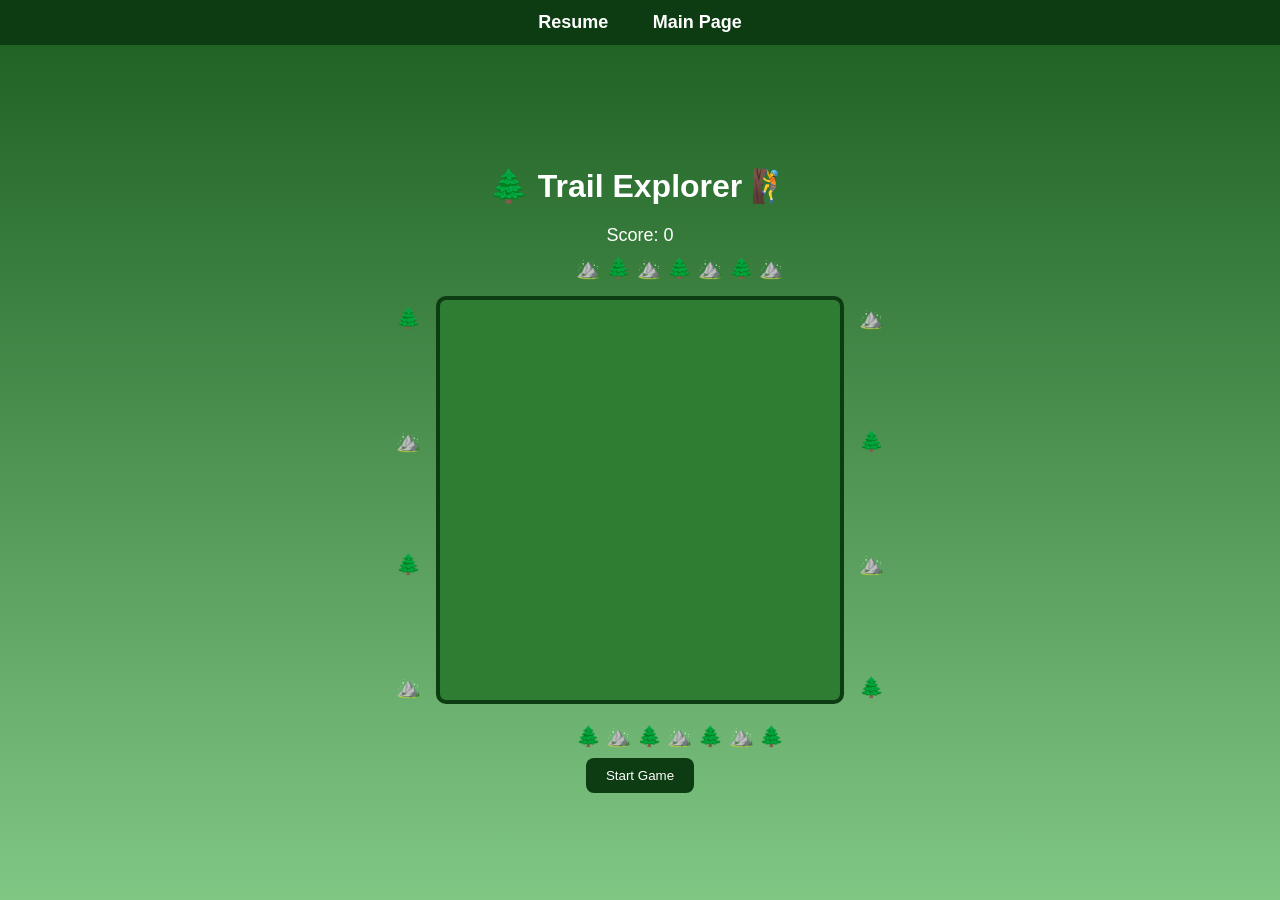
<file: aiGame.html>
<!DOCTYPE html>
<html lang="en">
<head>
<meta charset="UTF-8">
<meta name="viewport" content="width=device-width, initial-scale=1.0">
<title>Trail Explorer Game</title>

<style>
body {
    margin: 0;
    font-family: Arial, sans-serif;
    background: linear-gradient(#1b5e20, #81c784);
    color: white;
}

/* NAVBAR */
.nav {
    position: fixed;
    top: 0;
    left: 0;
    width: 100%;
    background-color: #0d3b12;
    padding: 12px 0;
    text-align: center;
    z-index: 1000;
}

.nav a {
    color: white;
    text-decoration: none;
    margin: 0 20px;
    font-size: 18px;
    font-weight: bold;
}

.nav a:hover {
    text-decoration: underline;
}

/* MAIN LAYOUT AREA (THIS FIXES CENTERING) */
.main {
    height: 100vh;
    display: flex;
    flex-direction: column;
    align-items: center;
    justify-content: center;
    padding-top: 60px; /* space for navbar */
    box-sizing: border-box;
}

/* TITLE */
h1 {
    margin: 10px;
}

#info {
    margin: 10px;
    font-size: 18px;
}

/* GAME WRAPPER */
.game-wrapper {
    position: relative;
    padding: 40px;
}

/* BORDER DECOR */
.border-decor {
    position: absolute;
    font-size: 20px;
    pointer-events: none;
}

.top {
    top: 0;
    width: 100%;
    text-align: center;
}

.bottom {
    bottom: 0;
    width: 100%;
    text-align: center;
}

.left, .right {
    top: 0;
    height: 100%;
    display: flex;
    flex-direction: column;
    justify-content: space-around;
}

.left { left: 0; }
.right { right: 0; }

canvas {
    background: #2e7d32;
    border: 4px solid #0d3b12;
    border-radius: 10px;
}

/* BUTTON */
button {
    padding: 10px 20px;
    margin: 10px;
    border: none;
    background: #0d3b12;
    color: white;
    border-radius: 8px;
    cursor: pointer;
}

button:hover {
    background: #145a1a;
}
</style>
</head>

<body>

<!-- NAVBAR -->
<div class="nav">
    <a href="index.html">Resume</a>
    <a href="fromScratch.html">Main Page</a>
</div>

<!-- CENTERING CONTAINER -->
<div class="main">

    <h1>🌲 Trail Explorer 🧗</h1>

    <div id="info">
        Score: <span id="score">0</span>
    </div>

    <div class="game-wrapper">

        <!-- Decorations -->
        <div class="border-decor top">⛰️ 🌲 ⛰️ 🌲 ⛰️ 🌲 ⛰️</div>
        <div class="border-decor bottom">🌲 ⛰️ 🌲 ⛰️ 🌲 ⛰️ 🌲</div>

        <div class="border-decor left">
            <span>🌲</span><span>⛰️</span><span>🌲</span><span>⛰️</span>
        </div>

        <div class="border-decor right">
            <span>⛰️</span><span>🌲</span><span>⛰️</span><span>🌲</span>
        </div>

        <canvas id="gameCanvas" width="400" height="400"></canvas>

    </div>

    <button onclick="startGame()">Start Game</button>

</div>

<script>
const canvas = document.getElementById("gameCanvas");
const ctx = canvas.getContext("2d");

let gridSize = 20;
let tileCount = canvas.width / gridSize;

let trail = [{x:10,y:10}];
let dx = 0;
let dy = 0;
let food = {x:5,y:5};
let score = 0;
let speed = 150;
let gameInterval;

function startGame() {
    trail = [{x:10,y:10}];
    dx = 1;
    dy = 0;
    score = 0;
    speed = 150;
    placeFood();
    clearInterval(gameInterval);
    gameInterval = setInterval(gameLoop, speed);
}

function gameLoop() {
    update();
    draw();
}

function update() {
    let head = {x: trail[0].x + dx, y: trail[0].y + dy};

    if (head.x < 0 || head.x >= tileCount || head.y < 0 || head.y >= tileCount) {
        gameOver();
    }

    for (let t of trail) {
        if (head.x === t.x && head.y === t.y) {
            gameOver();
        }
    }

    trail.unshift(head);

    if (head.x === food.x && head.y === food.y) {
        score += 10;
        document.getElementById("score").innerText = score;

        placeFood();

        speed *= 0.95;
        clearInterval(gameInterval);
        gameInterval = setInterval(gameLoop, speed);
    } else {
        trail.pop();
    }
}

function draw() {
    ctx.fillStyle = "#2e7d32";
    ctx.fillRect(0,0,canvas.width,canvas.height);

    ctx.fillStyle = "#a5d6a7";
    for (let i = 1; i < trail.length; i++) {
        ctx.fillRect(
            trail[i].x * gridSize,
            trail[i].y * gridSize,
            gridSize - 4,
            gridSize - 4
        );
    }

    let head = trail[0];
    ctx.font = "18px Arial";
    ctx.textAlign = "center";
    ctx.textBaseline = "middle";
    ctx.fillText("🧗", head.x * gridSize + gridSize/2, head.y * gridSize + gridSize/2);

    ctx.fillText("⛰️", food.x * gridSize + gridSize/2, food.y * gridSize + gridSize/2);
}

function placeFood() {
    food = {
        x: Math.floor(Math.random() * tileCount),
        y: Math.floor(Math.random() * tileCount)
    };
}

function gameOver() {
    clearInterval(gameInterval);
    alert("Game Over! Final Score: " + score);
}

document.addEventListener("keydown", function(e) {
    if (e.key === "ArrowUp" && dy !== 1) { dx = 0; dy = -1; }
    if (e.key === "ArrowDown" && dy !== -1) { dx = 0; dy = 1; }
    if (e.key === "ArrowLeft" && dx !== 1) { dx = -1; dy = 0; }
    if (e.key === "ArrowRight" && dx !== -1) { dx = 1; dy = 0; }
});
</script>

</body>
</html>
</file>
